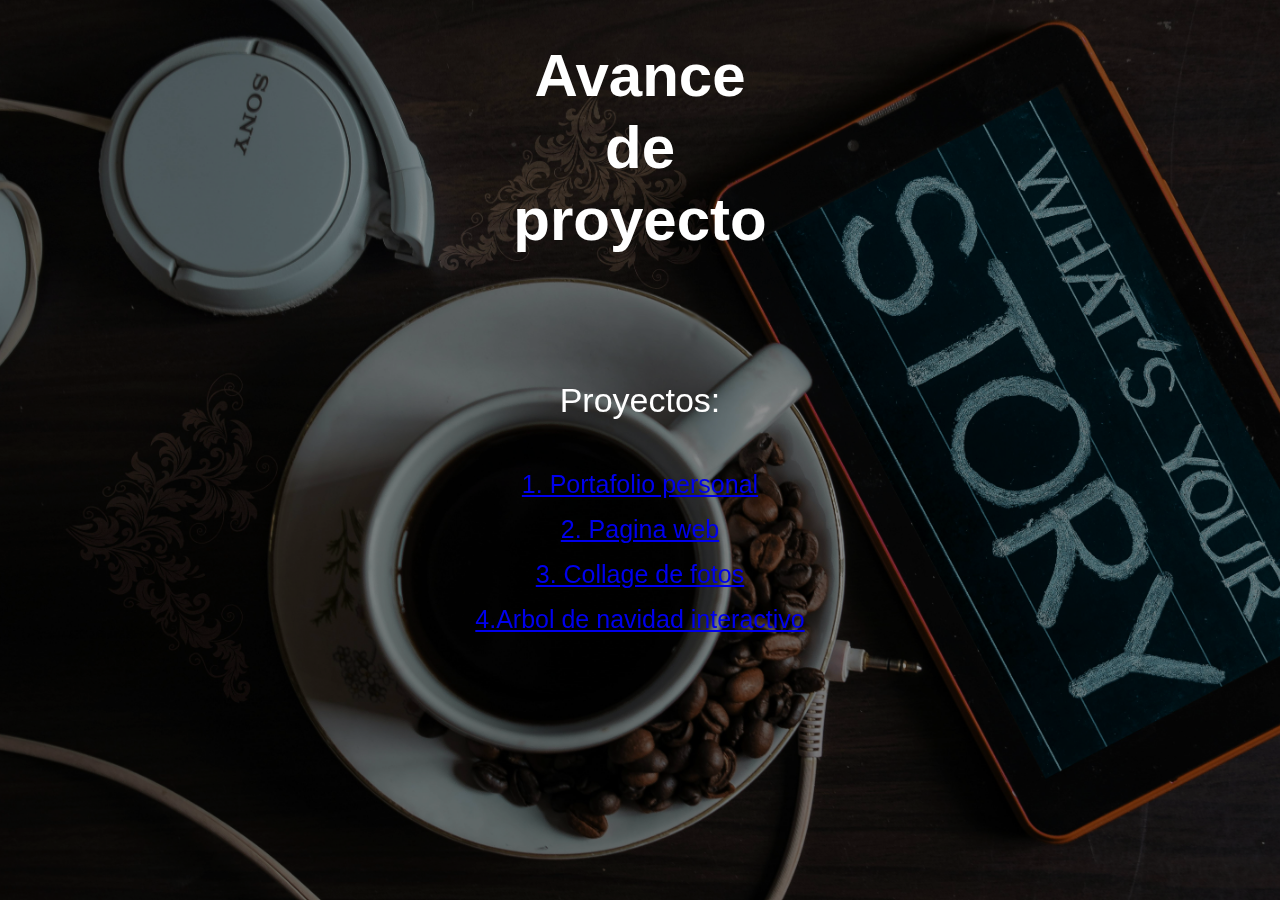
<file: index.html>
<!DOCTYPE html>
<html>
  <head>
    <meta charset="UTF-8" />
    <link rel="stylesheet" href="styles.css" />
    <title>Index</title>
  </head>
  <body>
    <h1>
      Avance<br />
      de<br />
      proyecto
    </h1>
    <br />
    <p>Proyectos:</p>
    <a href="1_Portafolio/1-portafolio.html">1. Portafolio personal</a>
    <br />
    <a href="2_Pagina_Web/Pagina_web.html">2. Pagina web</a>
    <br />
    <a href="3_collage_fotos/collage.html">3. Collage de fotos</a>
    <br />
    <a href="4_arbolNavidad/Arbol.html">4.Arbol de navidad interactivo</a>
  </body>
  <section></section>
</html>
</file>
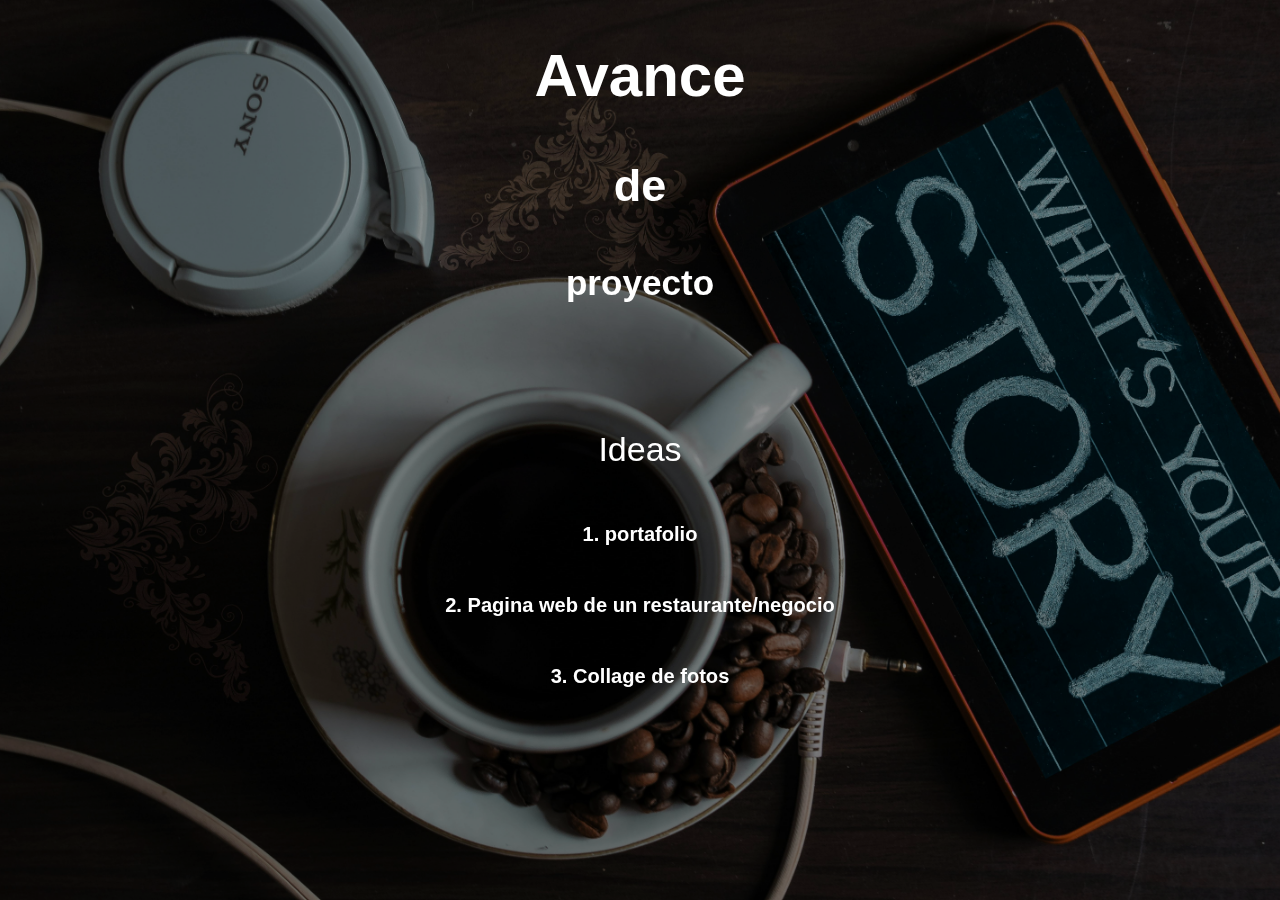
<file: Proyecto-test.html>
<!DOCTYPE html>
<html>
  <head>
    <meta charset="UTF-8">
    <link rel="stylesheet" href="styles.css">
    <title>Avance de proyecto</title>
  </head>
<body>
  <h1>Avance</h1>
  <h2>de</h2>
  <h3>proyecto</h3>
  <br>
  <p class="centrar">Ideas</p>
  <h6>1. portafolio</h6>
  <h6>2. Pagina web de un restaurante/negocio</h6>
  <h6>3. Collage de fotos</h6>

</body>

</html>
</file>
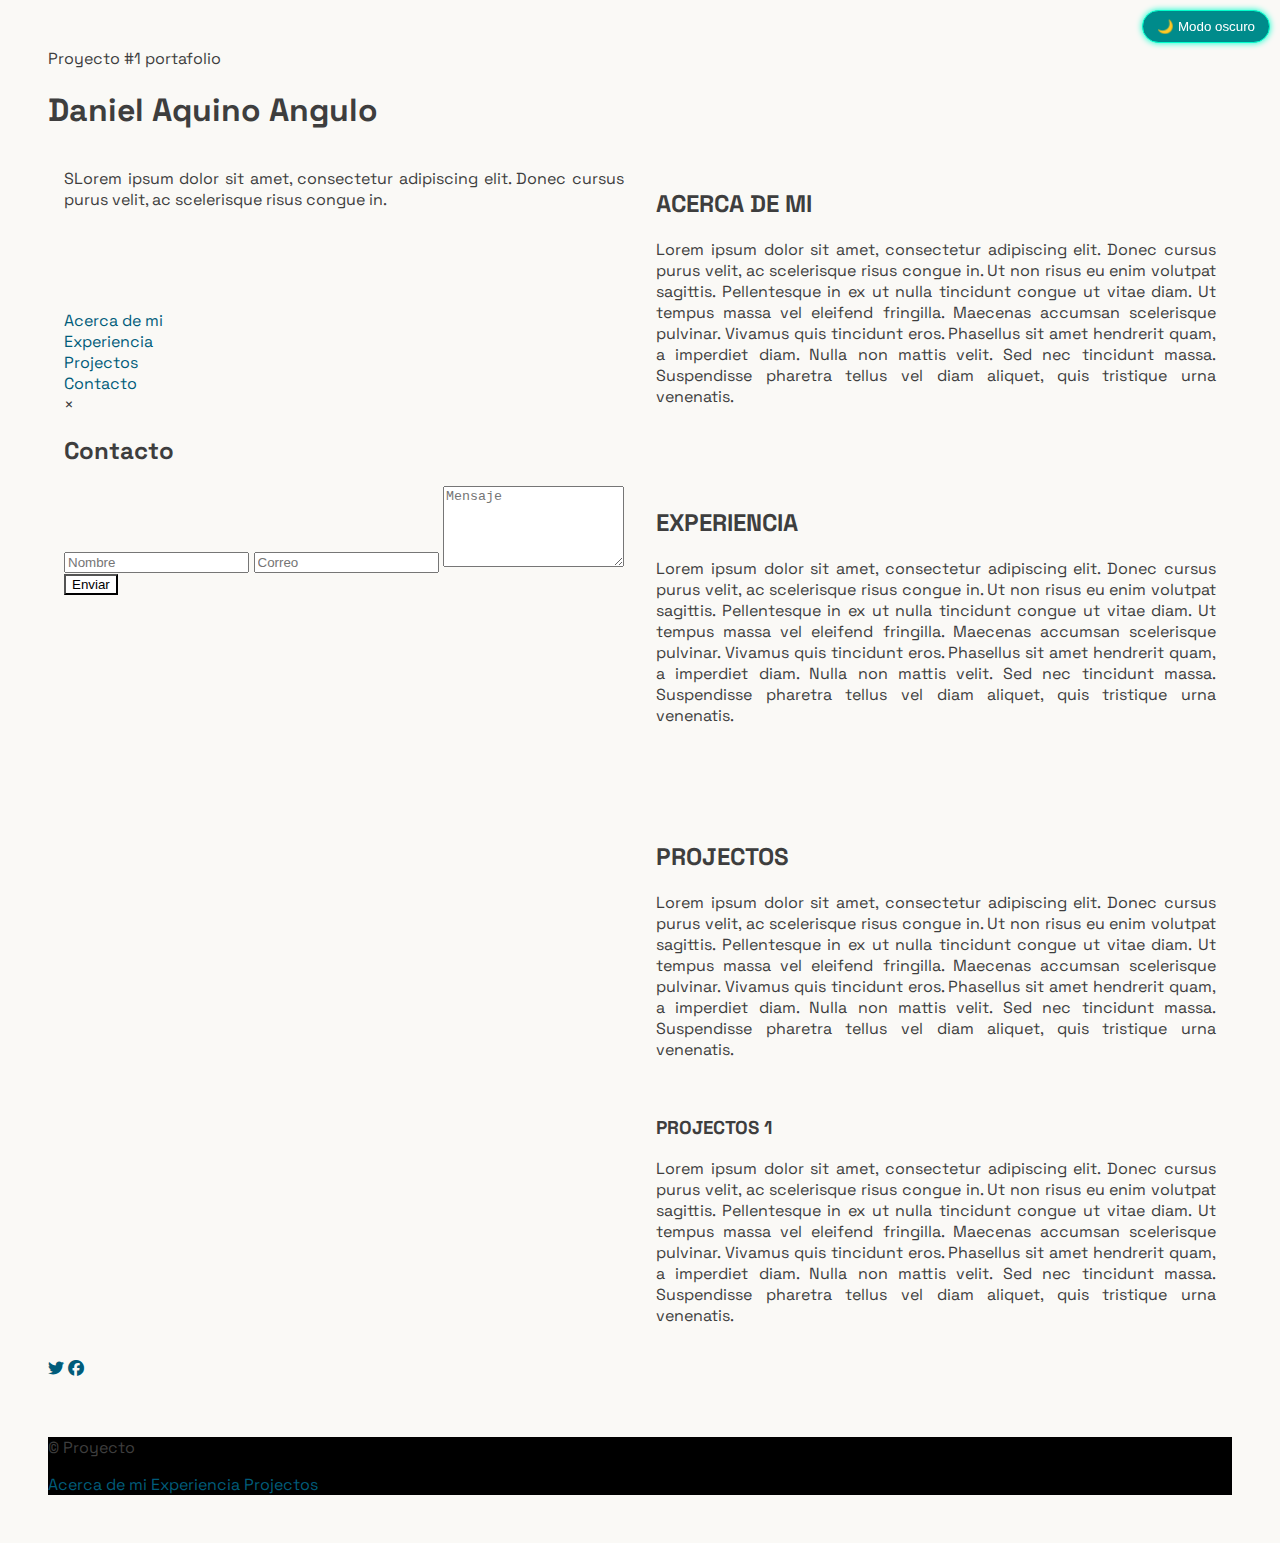
<file: 1_Portafolio/1-portafolio.html>
<!DOCTYPE html>
<html lang="es">
  <head>
    <meta charset="UTF-8">
    <meta name="viewport" content="width=device-width, initial-scale=1.0">
    <link rel="stylesheet" href="styles-p.css">
    <link rel="stylesheet" href="https://cdnjs.cloudflare.com/ajax/libs/font-awesome/6.4.0/css/all.min.css" />
    <title>Portafolio-test</title>

    <nav>
    </nav>
  </head>
<body>

    
    <button id="modo-oscuro" >🌙 Modo oscuro</button>
    
  <main>
    <header> Proyecto #1 portafolio</header>
    <h1>Daniel Aquino Angulo</h1>

    <div class="flex-container">

       <!--<Lado izquierdo -->
      <div class="col
      ">SLorem ipsum dolor sit amet, consectetur adipiscing elit. Donec cursus purus velit, ac scelerisque risus congue in.  
        <div style="height: 100px;"></div>
        <a href="#YO">Acerca de mi</a><br>
        <a href="#EXPERIENCIA">Experiencia</a><br>
        <a href="#PROJECTOS">Projectos</a><br>

        <a href="#" class="open-popup">Contacto</a>
        <div id="popup" class="popup-overlay">
          <div class="popup-box">
            <span class="close-popup">&times;</span>
            <h2>Contacto</h2>
            <form>
              <input type="text" placeholder="Nombre" required>
              <input type="email" placeholder="Correo" required>
              <textarea placeholder="Mensaje" rows="5" required></textarea>
              <button type="submit">Enviar</button>
            </form>
          </div>
        </div>

        
      </div>

      <!--<Lado derecho-->
      <div class="col subir"><h2 id="YO">ACERCA DE MI</h2>Lorem ipsum dolor sit amet, consectetur adipiscing elit. Donec cursus purus velit, ac scelerisque risus congue in. Ut non risus eu enim volutpat sagittis. Pellentesque in ex ut nulla tincidunt congue ut vitae diam. Ut tempus massa vel eleifend fringilla. Maecenas accumsan scelerisque pulvinar. Vivamus quis tincidunt eros. Phasellus sit amet hendrerit quam, a imperdiet diam. Nulla non mattis velit. Sed nec tincidunt massa. Suspendisse pharetra tellus vel diam aliquet, quis tristique urna venenatis. 
      <br>
      
      <div style="height: 80px;"></div>
      <h2 id="EXPERIENCIA">EXPERIENCIA</h2>
       <p>Lorem ipsum dolor sit amet, consectetur adipiscing elit. Donec cursus purus velit, ac scelerisque risus congue in. Ut non risus eu enim volutpat sagittis. Pellentesque in ex ut nulla tincidunt congue ut vitae diam. Ut tempus massa vel eleifend fringilla. Maecenas accumsan scelerisque pulvinar. Vivamus quis tincidunt eros. Phasellus sit amet hendrerit quam, a imperdiet diam. Nulla non mattis velit. Sed nec tincidunt massa. Suspendisse pharetra tellus vel diam aliquet, quis tristique urna venenatis.</p> 
       <div style="height: 80px;"></div>
        <h2 id="PROJECTOS">PROJECTOS</h2>
       <p>Lorem ipsum dolor sit amet, consectetur adipiscing elit. Donec cursus purus velit, ac scelerisque risus congue in. Ut non risus eu enim volutpat sagittis. Pellentesque in ex ut nulla tincidunt congue ut vitae diam. Ut tempus massa vel eleifend fringilla. Maecenas accumsan scelerisque pulvinar. Vivamus quis tincidunt eros. Phasellus sit amet hendrerit quam, a imperdiet diam. Nulla non mattis velit. Sed nec tincidunt massa. Suspendisse pharetra tellus vel diam aliquet, quis tristique urna venenatis.</p><br>
       <h3>PROJECTOS 1</h3>
       <p>Lorem ipsum dolor sit amet, consectetur adipiscing elit. Donec cursus purus velit, ac scelerisque risus congue in. Ut non risus eu enim volutpat sagittis. Pellentesque in ex ut nulla tincidunt congue ut vitae diam. Ut tempus massa vel eleifend fringilla. Maecenas accumsan scelerisque pulvinar. Vivamus quis tincidunt eros. Phasellus sit amet hendrerit quam, a imperdiet diam. Nulla non mattis velit. Sed nec tincidunt massa. Suspendisse pharetra tellus vel diam aliquet, quis tristique urna venenatis.</p>  



       </div> 

     </div>

  </nav>
  <div class="social-icons">
    <a href="https://twitter.com"><i class="fab fa-twitter"></i></a>
    <a href="https://facebook.com"><i class="fab fa-facebook"></i></a>

   </main>
<div ><br><br>
  <footer>
    <p href="#">&copy; Proyecto </p>
  <nav>
    <a href="#YO">Acerca de mi</a>
    <a href="#EXPERIENCIA">Experiencia</a>
    <a href="#PROJECTOS">Projectos</a>
   
    </footer>
  </div>
</body>
  
  <script src="script.js"></script>
</html>
</file>
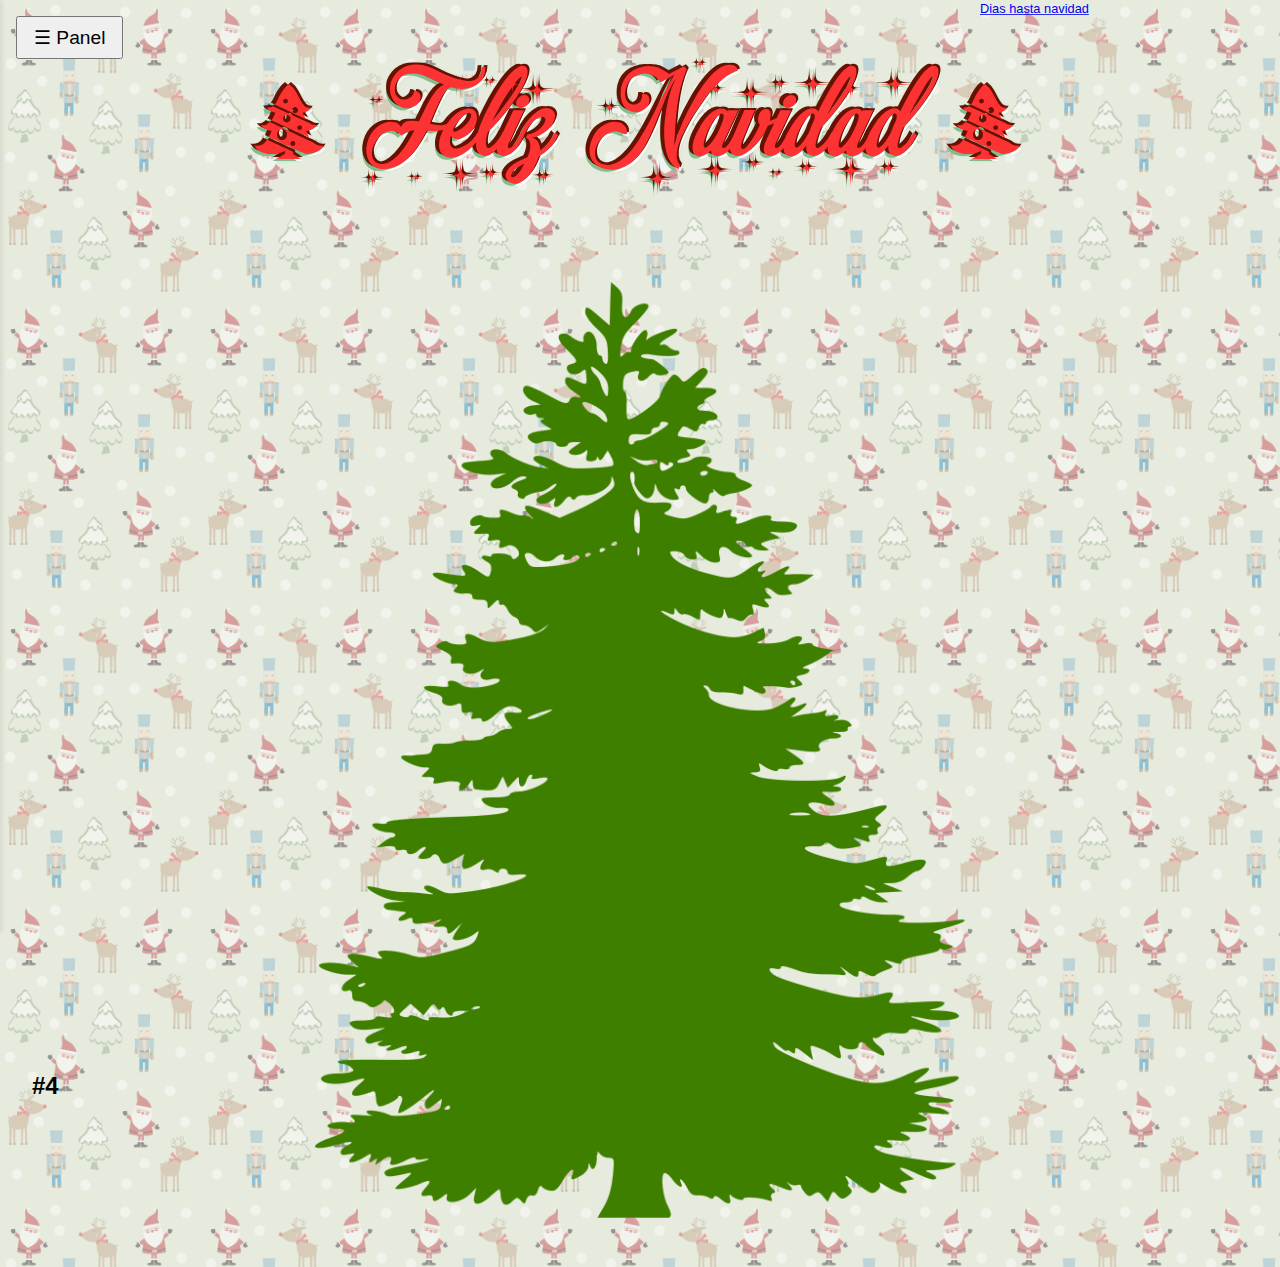
<file: 4_arbolNavidad/Arbol.html>
<!DOCTYPE html>
<html>

<head>
    <meta charset="UTF-8">
    <meta name="viewport" content="width=device-width, initial-scale=1.0 ">
    <link rel="stylesheet" href="estilos.css">
    <title>Arbol de Navidad interactivo</title>
</head>

<body>
    
    <div class="nieve" id="nieveContenedor2"></div>

    
    <main>
          <div class="contenido">
            <p>1 Feliz Navidad 1</p>

        </div>



  
        <div id="mensaje" class="modal">
            <div class="contenido-mensaje">
                <span class="cerrar">&times;</span>
                <h2 id="resultado">a</h2>
              
            </div>
        </div>






      <div id="arbol" class="arbol">
  <img src="tree.png" alt="arbol">
  <div class="decoraciones oculto" id="decoraciones">
    <img src="1.png" alt="">
    <img src="2.png" alt="">
    <img src="3.png" alt="">
    <img src="4.png" alt="">
    <div class="estrella">
      <img src="estrella.png" alt="">
    </div>
    <img src="liston.png"    alt="">
    <img src="liston2.png"    alt="">
    <img src="liston3.png"    alt="">

  </div>
</div>


       
      

        <button id="togglePanel">☰ Panel</button>

        <aside id="panelLateral" class="panel-lateral oculto">
            <h2>Panel de Control</h2>
            <button onclick="cambiarFondo()">🎨 Fondo</button>
            <button id="diasNavidad">📅 Días hasta Navidad</button>
            <button onclick="BotonMusica()">🎵 Musica</button>
            
            <button id="toggleNieve">❄️ Activar nieve</button>
            <button onclick="dispersarDecoraciones()" id="mostrarBtn">⭐ Decoraciones</button>


        </aside>


     
        <div class="interacciones2">
            <button id="miBoton">Haz clic</button>
            <p id="mensaje">Esperando clic...</p>

            <button id="btn3">WR</button>
            <p id="mensaje2">Esperando clic...</p>

            <p id="tecla">Presiona cualquier tecla</p>

            <button onclick="cambiarFondo()">Cambiar color del fondo</button>
            <p id="colorActual">color actual #ffffff</p>

            <button onclick="mostrarFecha()">Mostrar fecha</button>
            <p id="fechaActual">La fecha actual es: </p>

            <button id="fechaHora">
                Fecha y hora</button>
            <p id="demo"></p>

            <button id="diasNavidad">Días hasta Navidad</button>
            <p id="resultado">Calcular dias hasta Navidad</p>


        </div>
        


         <h2>#4</h4>

            <div id="countdown">
                 <a href="https://logwork.com/countdown-aahf"
   class="countdown-timer"
   data-width="400"
   data-timezone="America/Lima"
   data-language="es"
   data-textcolor="#ffffff"
   data-date="2025-12-25 00:00"
   data-background="#000000"
   data-digitscolor="#ffffff">
   Dias hasta navidad
</a>

            </div>
    </main>

    <audio id="musicaNavidad" loop>
        <source src="musica/musica.mp3" type="audio/mpeg">
    </audio>
<script src="https://cdn.logwork.com/widget/countdown.js"></script>

    <script src="js.js"></script>
</body>
</html>
</file>
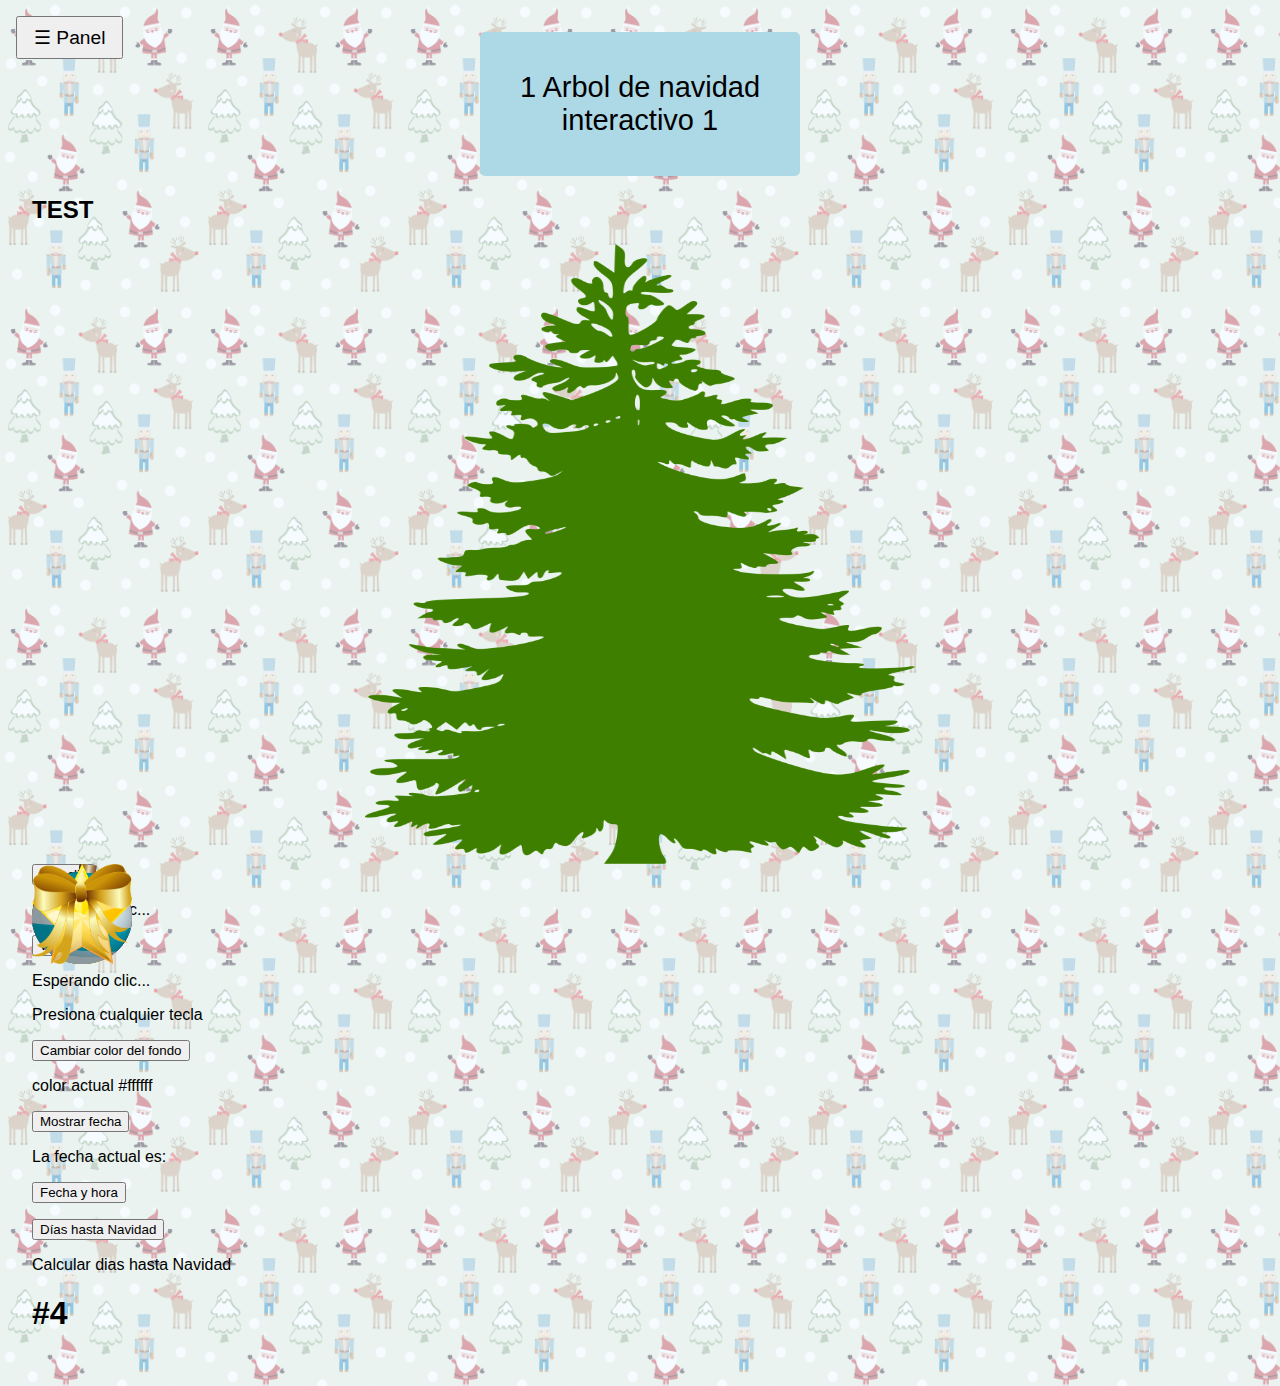
<file: 4_test-js/Arbol.html>
<!DOCTYPE html>
<html>

<head>
    <meta charset="UTF-8">
    <meta name="viewport" content="width=device-width, initial-scale=1.0 ">
    <link rel="stylesheet" href="estilos.css">
    <title>Arbol de Navidad interactivo</title>
</head>

<body>
    
    <div class="nieve" id="nieveContenedor"></div>

    
    <main>
          <div class="contenido" onclick="mostrarHora()">
            <p>1 Arbol de navidad interactivo 1</p>

        </div>

    <div class="mensaje">
        <h2>TEST</h2>
    </div>
    

        <div class="arbol">
            <img src="tree.png" alt="arbol">
        </div>

        <div class="decoraciones">
            <img src="1.png" alt="">
            <img src="2.png" alt="">
            <img src="3.png" alt="">
            <div class="estrella">
            <img src="estrella.png" alt="">
            </div>
            <img src="liston.png" alt="">
        </div>

       
      

        <button id="togglePanel">☰ Panel</button>

        <aside id="panelLateral" class="panel-lateral oculto">
            <h2>Panel de Control</h2>
            <button onclick="cambiarFondo()">🎨 Fondo</button>
            <button onclick="mostrarFecha()">📅 Fecha</button>
            <button onclick="">""</button>
            <button onclick="diasHastaNavidad()">🎄 Navidad</button>
            <button id="toggleNieve">❄️ Activar nieve</button>
            <button onclick="dispersarDecoraciones()">Decoraciones</button>


        </aside>



        <!--
        <section class="btnjs">
            <button onclick="mostrarHora()">Mostrar hora</button>
            <button onclick="mostrarHora()">Mostrar hora</button>
            <button onclick="mostrarHora()">Mostrar hora</button>
            <button onclick="mostrarHora()">Mostrar hora</button>
            <button onclick="mostrarHora()">Mostrar hora</button>
            <button onclick="mostrarHora()">Mostrar hora</button>
            <button onclick="mostrarHora()">Mostrar hora</button>
            <button onclick="mostrarHora()">Mostrar hora</button>
            <button onclick="mostrarHora()">Mostrar hora</button>
        </section> -->
     
        <div class="interacciones2">
            <button id="miBoton">Haz clic</button>
            <p id="mensaje">Esperando clic...</p>

            <button id="btn3">WR</button>
            <p id="mensaje2">Esperando clic...</p>

            <p id="tecla">Presiona cualquier tecla</p>

            <button onclick="cambiarFondo()">Cambiar color del fondo</button>
            <p id="colorActual">color actual #ffffff</p>

            <button onclick="mostrarFecha()">Mostrar fecha</button>
            <p id="fechaActual">La fecha actual es: </p>

            <button id="fechaHora">
                Fecha y hora</button>
            <p id="demo"></p>

            <button id="diasNavidad">Días hasta Navidad</button>
            <p id="resultado">Calcular dias hasta Navidad</p>


        </div>
        


         <h1>#4</h1>
    </main>


    <script src="js.js"></script>
</body>

</html>
</file>
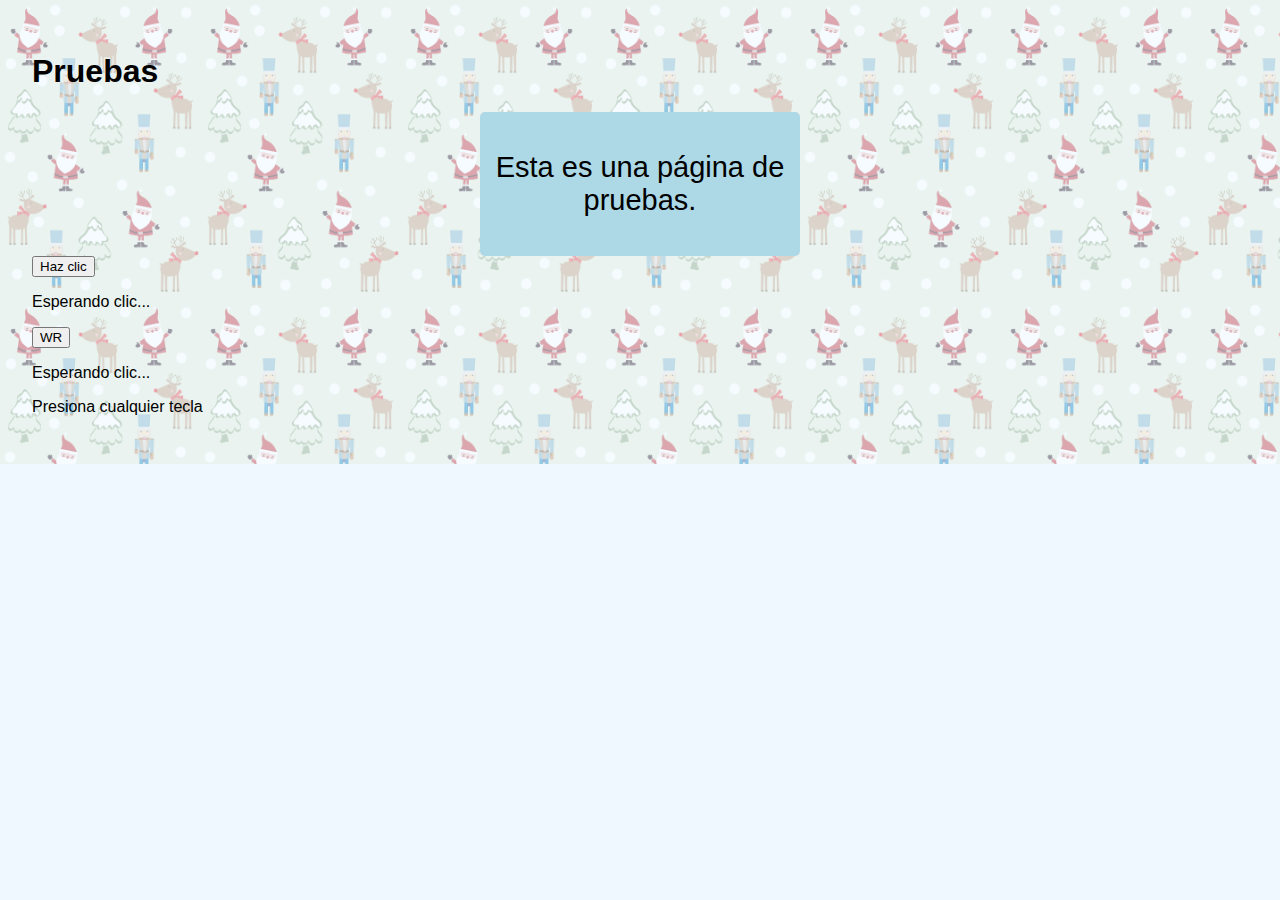
<file: 4_test-js/pruebas.html>
<!DOCTYPE html>
<html>

<head>
    <meta charset="UTF-8">
    <meta name="viewport" content="width=device-width, initial-scale=1.0 ">
    <link rel="stylesheet" href="estilos.css">
    <title>Pruebas</title>
</head>

<body>
    <main>

        <h1>Pruebas</h1>
        <div class="contenido" onclick="mostrarHora()">
            <p>Esta es una página de pruebas.</p>

        </div><!--
        <section class="btnjs">
            <button onclick="mostrarHora()">Mostrar hora</button>
            <button onclick="mostrarHora()">Mostrar hora</button>
            <button onclick="mostrarHora()">Mostrar hora</button>
            <button onclick="mostrarHora()">Mostrar hora</button>
            <button onclick="mostrarHora()">Mostrar hora</button>
            <button onclick="mostrarHora()">Mostrar hora</button>
            <button onclick="mostrarHora()">Mostrar hora</button>
            <button onclick="mostrarHora()">Mostrar hora</button>
            <button onclick="mostrarHora()">Mostrar hora</button>
        </section> -->

        <div>
            <script>
                function saludar() {
                    alert("¡Hola! Bienvenido a la página de pruebas html.");

                }
                saludar();
            </script>

            <button id="miBoton">Haz clic</button>
            <p id="mensaje">Esperando clic...</p>

            <button id="btn3">WR</button>
            <p id="mensaje2">Esperando clic...</p>

            <p id="tecla">Presiona cualquier tecla</p>

        </div>

    </main>


    <script src="js.js"></script>
</body>

</html>
</file>
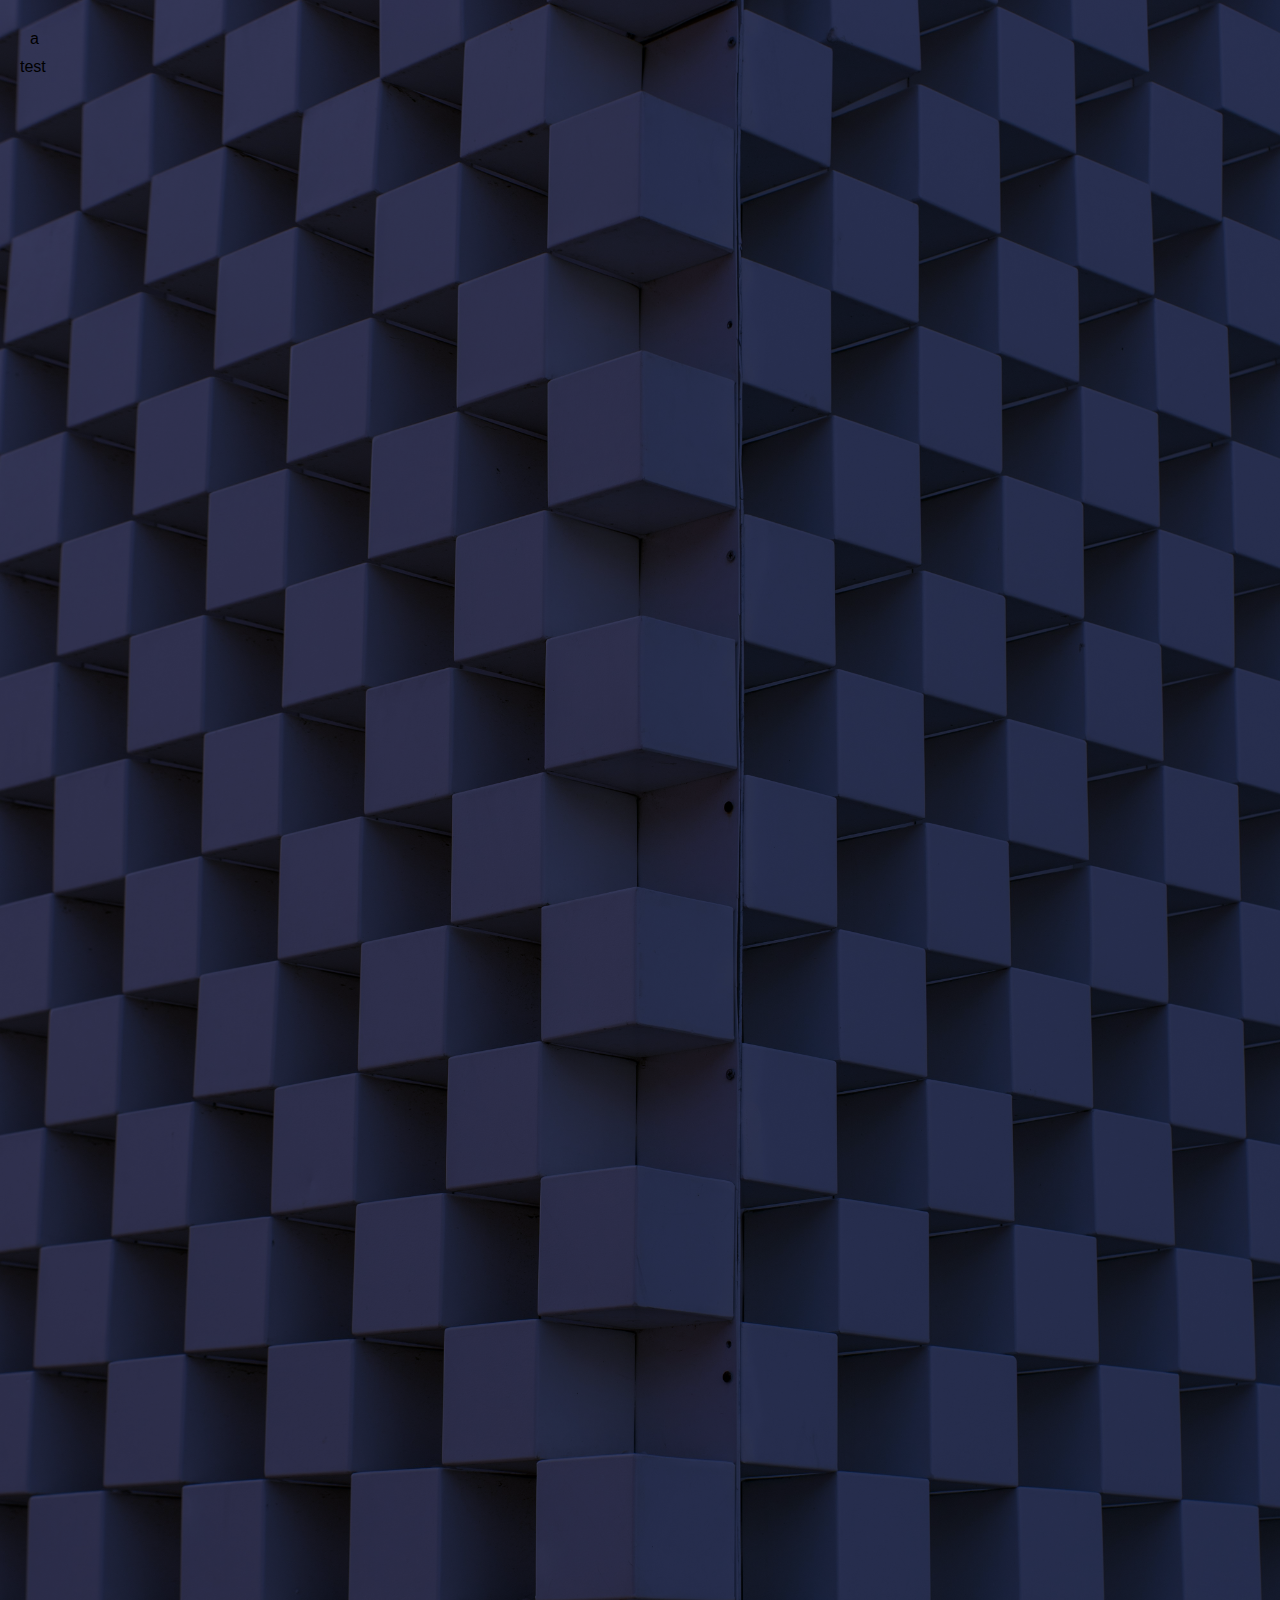
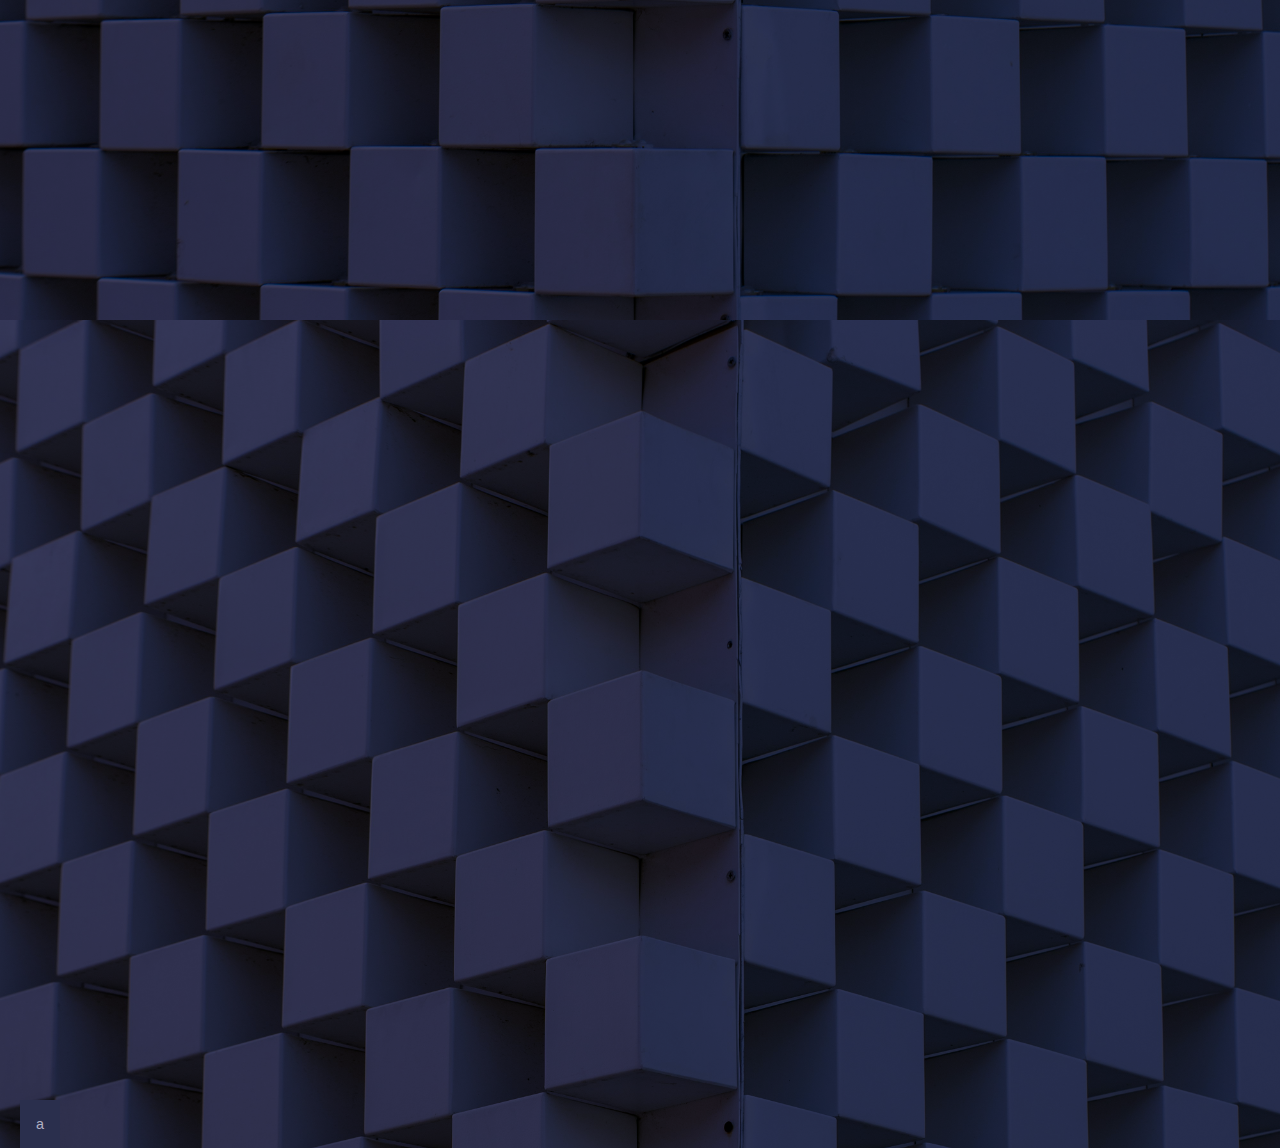
<file: Pagina_Web/Pagina_web.html>
<!DOCTYPE html>
<html>
  <head>
    <meta charset="UTF-8">
    <link rel="stylesheet" href="web_styles.css">
    <title>test</title>
    <header>a</header>
  
  </head>
<body>

  <div>test</div>
</body>

<footer>
  <p>a</p>
</footer>
</html>
</file>
<file: styles.css>
/* Pruebas en css */
html {
	
	
}

head {
	
	font-size: 20px;
}

body {
	position: relative;
	text-align: center;
	font-family: Arial, Helvetica, sans-serif;
	line-height: 1.5;    
	background-image: url('img/fondo3.jpg');
	background-size: cover;
	background-position: center;
  background-attachment: fixed;
  background-repeat: no-repeat;
	color: white;
	font-size: 30px;

	}
/* fondo transparente */
	body::before {
  content: "";
  position: fixed;
  inset: 0;
  background-color: rgba(0, 0, 0, 0.4);
  z-index: -1;
}

a {
	font-size: 25px;
}

h1, h6{
  font-weight: bold;
  line-height: 1.2;
  text-align: center;
}


	p{
font-size: 34px;
}
</file>
<file: 1_Portafolio/styles-p.css>
/* Pruebas en css */
@import url('https://fonts.googleapis.com/css2?family=Space+Grotesk:wght@400;500;700&display=swap');

html {
	scroll-behavior: smooth;
}
a {
  color: #005C7A; /* Vivid blue */
  text-decoration: none;
}
a.dark{
  color: #152EFF;
  text-decoration: none;
}
 head{
  background-color: black;
   position: absolute;
      top: 30px;
      left: 30px;
      width: 150px;
      height: 100px;
      background-color: rgba(0, 0, 255, 0.5); /* semi-transparent blue */
      color: white;
      padding: 10px;
      box-shadow: 0 0 10px rgba(0,0,0,0.3);
 }
 footer{
  background-color: black;
 }
.test{
  top: 10px;
  right: 10px;
}
body {
	font-family:'Space Grotesk', sans-serif;
  justify-content: space-between;
  padding: 40px;
  background-color: #FAF9F6;
  color: #3E3E3E;
  transition: background-color 0.3s, color 0.3s; 
}
div{
  text-align: justify;
}
body.dark{
  background-color: #0f172a;
  color: #e0f7fa;
  text-shadow: 0 0 8px #00ffcc, 0 0 16px #00ffcc
}

.glow {
  text-shadow: 0 0 8px #00ffcc, 0 0 16px #00ffcc;
  color: #00ffcc;
}

/* boton modo oscuro */
 #modo-oscuro {
  background: darkcyan;
  color: white;
  padding: 8px 14px;
  border-radius: 6px;
  cursor: pointer;
  position: fixed;
  top: 10px;
  right: 10px;
  border: 1px solid #00ffcc;       /* Neon mint border */
  border-radius: 50px;
  max-width: 600px;
  box-shadow: 0 0 6px #00ffcc;    /* Glowing effect */
  
}

#modo-oscuro:hover {
  background-color: #00ffcc;}

button {
  background-color: white;
  color: black;
  transition: background-color 0.3s, color 0.3s;}

button.dark {
	background-color: #0f172a;
  color: #e5e7eb;}


/* separaciones */
.flex-container {
  display: flex;
  width: 100%;
  max-width: 100%;
  margin: auto;
}

.col {
  flex: 1;
  padding: 1rem;
}
</file>
<file: 4_arbolNavidad/estilos.css>
@font-face{
   font-family: 'FuenteNavidad';
   src: url('fuentes/MerryChristmasStar.ttf') format('truetype');
}

.root {
  --fuente-navidad: 'FuenteNavidad';
}



body {
  background-color: #eaebe2fd;
  margin: 0;

  font-family: Arial, sans-serif;
  max-width: 100%;
  max-height: 100%;
  overflow-x: hidden;
}

main {
  position: relative;
  z-index: 0;
  /* espacio para el panel */
  padding: 2rem;
}

main::after {
  content: "";
  position: absolute;
  top: 0;
  left: 0;
  width: 100%;
  height: 110%;
  background-image: url(bg/3.jpg);
  background-repeat: repeat;
  background-size: 200px 300px;
  /* Tamaño reducido del patrón */
  opacity: 0.4;
  z-index: -1;
  pointer-events: none;
}


.contenido {
  font-family: 'FuenteNavidad';
  
  display: flex;
  position: absolute;
  text-align: center;
  align-items: center;
  justify-content: center;
  color: #fd3232;
  border-color: #09a504;
  width: 100%;
  
  height: 200px;
  left: calc(-50% + 50%);
  top: 20px; 
  font-size: 130px;
 /* border: 10px solid red; */
 
    text-shadow:
      -4px -2px 0 #661102,
      2px -2px 0 #661102,
      -4px 2px 0 #82bd8f,
      2px 2px 0 #ffffff,
      0px 0px 4px #82bd8f;
  
}


.test{ 
  position: fixed;
  z-index: 100;
  margin-bottom: -150px;
}



.btnjs {
  display: flex;
  flex-direction: column;
  gap: 20px;

  align-items: flex-start;
}



.decoraciones {
  position: absolute;   
  top: 0;
  left: 0;
  width: 10%;
  height: 10%;
  pointer-events: none;
  z-index: 1000;  
}

.decoraciones img {
  position: absolute;
  left: 0;
  top: 0;
  width: 50px;
  height: 50px;
  cursor: grab;
  pointer-events: auto;
}


.decoraciones .estrella img {
  width: auto;
  height: 120px;
  filter: drop-shadow(0 0 6px gold);
}

.oculto {
  display: none;
}

.visible {
  display: block;
}



.arbol {
  position: relative;  
  
  width: 650px;
  height: 770px;
  margin: 0 auto;
  z-index: 1;
}

.arbol img {
  margin-top: 250px;
  display: block;
  width: 100%;
  height: auto;
}






.interacciones {
  position: fixed;
  bottom: 20px;
  left: 50%;
  transform: translateX(-50%);
  display: flex;
  gap: 10px;
  z-index: 1000;
}
.interacciones button p {
  font-size: 10px;
  font-family: Arial, sans-serif;
}

.interacciones button {
  font-size: 15px;
  font-family: Arial, sans-serif;
  padding: 5px;
  cursor: pointer;
  border-radius: 5px;
  border: 1px solid #000;
  background-color: #e0e0e0;
}
.interacciones2{
  display: none;
 
}



#togglePanel {
  position: fixed;
  top: 1rem;
  left: 1rem;
  z-index: 1100;
  padding: 0.5rem 1rem;
  font-size: 1.2rem;
  cursor: pointer;
}

.panel-lateral {
  position: fixed;
  top: 0;
  left: 0;
  width: 220px;
  height: 100vh;
  background-image: url(bg/1.jpg);
  opacity: 0.8;
  border-right: 1px solid #ccc;
  padding: 1rem;
  box-shadow: 2px 0 5px rgba(0, 0, 0, 0.1);
  z-index: 1000;
  display: flex;
  flex-direction: column;
  gap: 0.5rem;
  transform: translateX(-100%);
  transition: transform 0.3s ease;
  align-items: center;
  text-align: center;

}

.panel-lateral h2 {
  color: #fcfcfc;
  margin-top: 50px;
  font-size: 2rem;
  font-family: 'Arial Black', sans-serif;
  text-shadow:
    -2px -2px 0 #000,
    2px -2px 0 #000,
    -2px 2px 0 #000,
    2px 2px 0 #000,
    0px 0px 4px #000;
}


.panel-lateral button {

  margin-top: 10px;
  display: flex;
  flex-direction: column;
  gap: 20px;
  margin-left: auto;
  margin-right: auto;
  width: 80%;
  padding: 0.5rem;
  font-size: 1.2rem;
  cursor: pointer;
  border-radius: 5px;
  border: 1px solid #000;
  /*background-image: url(bg/1.jpg);*/
  background-color: #e0e0e0;
  font-family: Arial, sans-serif;

}

.panel-lateral button:hover {
  background-color: #585858;
}

.panel-lateral.visible {
  transform: translateX(0);
}




/* Estilo general del scrollbar */
::-webkit-scrollbar {
  width: 12px;
  height: 12px;
}

/* Fondo */
::-webkit-scrollbar-track {
  background: #f0f0f0;
  border-radius: 6px;
}

/* Scrollbar */
::-webkit-scrollbar-thumb {
  background-color: #f74343;
  border-radius: 6px;
  border: 2px solid #f0f0f0;
}

/* Hover */
::-webkit-scrollbar-thumb:hover {
  background-color: #09a504;
}



.nieve {
  position: fixed;
  top: 0;
  left: 0;
  width: 100%;
  height: 100%;
  pointer-events: none;
  z-index: 9999;
  overflow: hidden;
  
}

.nieve span {
  position: absolute;
  top: -20px;
  width: 12px;
  height: 12px;
  color: white;
  text-shadow: 0 0 4px rgba(0, 0, 0, 0.6);
  opacity: 1;
  animation: caer2 linear infinite;
  ;
}

@keyframes caer2 {
  
  0% {
		transform: translate(-50%, -150%);
		
	}
  
  100% {
    transform: translateY(100vh);
    opacity: 1;
  }
}


.mensaje{
  position: relative;
  
}

.modal {
  display: none; 
  position: fixed; 
  z-index: 2000; 
  left: 0;
  top: 0;
  width: 100%; 
  height: 100%; 
  overflow: auto; 
  background-color: rgba(0, 0, 0, 0.5); 
}

.contenido-mensaje {
  background-color: #fefefe;
  margin: 15% auto; 
  padding: 20px;
  border: 1px solid #888;
  width: 80%; 
  max-width: 500px; 
  text-align: center;
  border-radius: 10px;
}

.contenido-mensaje h2 {
  top: 50%;
  text-align: center;
  align-items: center;
  justify-content: center;
  color: #000000;
 
  font-size: 49px;
  text-shadow:
    -2px -2px 0 #ffffff,
    2px -2px 0 #ffffff,
    -2px 2px 0 #ffffff,
    2px 2px 0 #ffffff,
    0px 0px 4px #ffffff;
}

.cerrar {
  color: #aaa;
  float: right;
  font-size: 28px;
  font-weight: bold;
  cursor: pointer;
}

.cerrar:hover,
.cerrar:focus {
  color: black;
  text-decoration: none;
  cursor: pointer;
}

/* Contador de tiempo */
.countdown-timer {
  position: absolute !important;  
  top: -10px !important;        
  right: -60px !important;     
  z-index: 9999 !important;    
  width: 400px !important;     
  height: 120px !important;    
  transform: scale(0.8) !important; 
  pointer-events: none !important;
}
</file>
<file: 4_test-js/estilos.css>
body{
    background-color: #f0f8ff;
    margin: 0;
    
    font-family: Arial, sans-serif;
}
 
main{
    position: relative;
    z-index: 0;
   /* espacio para el panel */
  padding: 2rem;
}
main::after {
  content: "";
  position: absolute;
  top: 0;
  left: 0;
  width: 100%;
  height: 100%;
  background-image: url(bg/3.jpg);
  background-repeat: repeat;
  background-size: 200px 300px; /* Tamaño reducido del patrón */
  opacity: 0.4;
  z-index: -1;
  pointer-events: none;
}


.contenido {
    display: flex; 
    text-align: center;
    align-items: center;
    justify-content: center;
    background-color: lightblue;
    padding: 10px;
    border-radius: 5px;
    width: 300px;
    gap: 100px;
    margin: auto;
    font-size: 29px;
    font-family: Arial, sans-serif;
}


.btnjs{
    display: flex;
    flex-direction: column;
    gap: 20px;
  
    align-items: flex-start;
}

.decoraciones img{
    width: 100px;
    height: 100px;
    cursor: grab;
    position: absolute;
    
   
}

.arbol img{
    position: relative;
    height: 620px;
    width: 550px;
    margin: auto;
    display: block;
    right: calc(-50% + 50%);
    
}

.interacciones button p{
    font-size: 10px;
    font-family: Arial, sans-serif;
}
.interacciones button{
    font-size: 15px;
    font-family: Arial, sans-serif;
    padding: 5px;
    cursor: pointer;
    border-radius: 5px;
    border: 1px solid #000;
    background-color: #e0e0e0;
}

#togglePanel {
  position: fixed;
  top: 1rem;
  left: 1rem;
  z-index: 1100;
  padding: 0.5rem 1rem;
  font-size: 1.2rem;
  cursor: pointer;
}

.panel-lateral {
  position: fixed;
  top: 0;
  left: 0;
  width: 220px;
  height: 100vh;
  background-image: url(bg/1.jpg);
  opacity: 0.7;
  border-right: 1px solid #ccc;
  padding: 1rem;
  box-shadow: 2px 0 5px rgba(0,0,0,0.1);
  z-index: 1000;
  display: flex;
  flex-direction: column;
  gap: 0.5rem;
  transform: translateX(-100%);
  transition: transform 0.3s ease;
}

.panel-lateral.visible {
  transform: translateX(0);
}

.oculto {
  display: none;
}

.visible {
  display: block;
}
.panel-lateral button {
  padding: 0.5rem;
  font-size: 1rem;
  cursor: pointer;
  border-radius: 5px;
  border: 1px solid #000;
  /*background-image: url(bg/1.jpg);*/
  background-color: #e0e0e0;

  
}

/* Estilo general del scrollbar */
::-webkit-scrollbar {
  width: 12px;
  height: 12px;
}

/* Fondo del track (canal) */
::-webkit-scrollbar-track {
  background: #f0f0f0;
  border-radius: 6px;
}

/* Barra deslizante */
::-webkit-scrollbar-thumb {
  background-color: #f74343;
  border-radius: 6px;
  border: 2px solid #f0f0f0;
}

/* Hover sobre la barra */
::-webkit-scrollbar-thumb:hover {
  background-color: #09a504;
}



.nieve {
  position: fixed;
  top: 0;
  left: 0;
  width: 100%;
  height: 100%;
  pointer-events: none;
  z-index: 9999;
  overflow: hidden;
}

.nieve span {
  position: absolute;
  top: -10px;
  width: 12px;
  height: 12px;
  color: white;
  font-size: 100px;
  opacity: 0.9;
  animation: caer linear infinite;
}

@keyframes caer {
  to {
    transform: translateY(100vh);
    opacity: 0;
  }
}
</file>
<file: Pagina_Web/web_styles.css>
*{
	margin: 0;
  	padding: 0;
  	box-sizing: border-box;

	}

:root {
	font-size: 16px;

	
	--letras: #B0B0C3;
	--nav: #202031;
	--base: #202031;
	--btn: #6A1E55;
	--borde: #2A2F4D;
	--a: #D6CFEA;
	--footer: #2A2F4D;
	--hero1: #00C70A;
	/* Or base_modo oscuro 
	color-scheme: dark;*/
}


html, body {
	
	display: flex;
	flex-direction: column;
	margin: 0;
	padding: 0;
	height: 100%;
	
	
}



body {
  font-family: 'Roboto', sans-serif;
   font-style: normal; /* Or 'italic' */
   background-color: var(--base);	
   background-image: url(bg3.jpg);
   background-size: cover;
   background-repeat: repeat;
   background-blend-mode: overlay;
   padding: 20px;
   
}




main {
	min-height: 100vh;

	flex: 1;
	/*outline: 4px solid black;*/

}



header{
	padding: 10px;
	
	
	
}








@keyframes ani {
  0% {
    clip-path: inset(0 0 0 0);
    
    transform: translate(-50%, -50%) scale(1);
  }
  100% {
  	/*inset(top right bottom left);*/
    clip-path: inset(20% 18% 20% 18%);
    
    transform: translate(-50%, -50%) scale(1);
    
  }


}





@keyframes push-up {
  
  10% {
    transform: translate(-50%, -150%);
    opacity: 1;
  }
  30% {
    transform: translate(-50%, -170%);
    
  }
  100% {
    transform: translate(-50%, -250%);
    opacity: 0;
  }
}



.video-wrapper {
	
 position: absolute;
  top: 60%;
  left: 50%;
  width: 100vw;
  height: 120vh;
  transform: translate(-50%, -50%);
  animation: ani 3s ease-in 5s forwards, push-up 3s ease-out 10s forwards;
  animation-fill-mode: forwards;
  overflow: hidden;
  z-index: 9;
  
  

}
 
.video-wrapper video {
   width: 100%;
  height: 100%;
  object-fit: cover;
  display: block;
}



/*letras video en el centro*/
.over{
/*	outline: 1px solid red;*/
  position: relative;
  mix-blend-mode: difference;
  color: white;
  padding-top: 10vh;
  text-align: center;
  font-weight: bold;
  z-index: 10;
}

.mid{
	

  
  display: flex;
  justify-content: center;
  align-items: center;
  position: relative;
  top: 100px; 
  text-align: center;
  
 
  
}
.mid video {
    position: absolute;
  top: 50%;
  left: 50%;
  transform: translate(-50%, -50%);
  border-radius: 40px;
  
  height: auto;
  animation-fill-mode: forwards;

}

.loop1 {
	
	width: 900px;
	z-index: 3;
  animation: push-up 4s 14s forwards;
}
.loop2 {
  width: 900px;
  z-index: 2;
  animation: push-up 4s 19s forwards;
  /* animation: push-up 4s 19s forwards; */
}
.loop3 {
	
	width: 800px;
	z-index: 1;
  
}



 .letra1, .letra2 {
 	font-size: 2rem;
	
	font-weight: 500;
}
.letra1, .letra2, .btn3{
  	margin-bottom: 30px;
	

}
	.letra1{
		color: var(--hero1);
		font-size: 3rem;
		width: 800px;
		font-weight: 700;
	}


.info
{
  display: flex;
  justify-content: space-between;
  flex-wrap: wrap;
  margin: auto;
  padding: 10px;
  background-color: rgba(24, 21, 48, 0.6);
  border-radius: 10px;
  line-height: 1.5;
  font-size: 1.2rem;
  text-align: left;
  max-width: auto;
  margin-top: 260px;
  text-align: justify;
  box-sizing: border-box;
}
.info p{
  margin-bottom: 15px;
  color: #BFC9F3;
}

.info h2{
  font-size: 2rem;
  margin-bottom: 20px;
  color: var(--a);
  text-align: center;
}

.text-info{
  flex: 1 1 50%;
  margin-right: 20px;
  padding-left: 20px;
  padding-right: 20px;
  box-sizing: border-box;
  margin-bottom: 20px;
}
 .info-img {
  flex: 1 1 35%;
  width: 350px;
  /* background-image: url(test.png);	*/
  border-radius: 10px;
  mix-blend-mode: hard-light;

 }

 .info-img:hover{
  transform: scale(1.05);
  transition: transform 0.3s ease;
 }



.nav{
	display: flex;
	font-size: 1.1rem;
	display: flex;
	align-items: flex-start;
	position: relative;
	justify-content: space-between;
	
  /* 
  padding: 1px 2px;
	*/

}

.nav1 {
	
	position: absolute;
	left: 50%;
	transform: translateX(-50%);
	display: flex;
	gap: 50px;
	list-style: none;
		}

.nav1 a {
	text-decoration: none;
	color: var(--letras);
	font-weight: 500;
	transition: color 0.3 ease;
}
.nav1 a:hover {
	color: #D6CFEA;
}





.logo{
	flex: 0 0 auto;
}
.logo img{

	height: 50px;
    margin-bottom: 10px;
	width: auto;
}





/* botones*/

.nav_botones{
	
	flex: 0 0 auto;
	display: flex;
	gap: 10px;
	flex-shrink: 0;
	flex-grow: 0;
	flex-basis: auto;
}

.btn {
	background-color: var(--base);
	text-align: center;
	font-size: 1rem;
	border: 2px solid var(--a);
	color: var(--letras);
	width: 120px;
    height: 50px;
	font-weight: bold;
	cursor: pointer;
	border-radius: 50px;
	
	
}
	
.btn2 {
	font-size: 1.3rem;
	background-color: var(--btn);
	color: var(--letras);
	width: 120px;
    height: 50px;
    border: none;
	font-weight: bold;
	cursor: pointer;
	border-radius: 50px;
}
.btn3 {
	font-size: 1.8rem;
	background-color: var(--btn);
	border: none;
	color: var(--letras);
	font-weight: 600;
	width: 170px;
    height: 60px;
	padding: 0.5rem 1rem;
	font-weight: bold;
	cursor: pointer;
	border-radius: 50px;
	border: solid 4px;
	


}


	.btn:hover,
	.btn2:hover,
	.btn3:hover {
		background-color: var(--btn);
		transform: scale(1.05);
		transition: background-color 0.3s ease;
	}








/*tablas*/
.tabla{
	position: fixed;
	display: none;
	background-color: var(--base);
	color: white;
	top: 50%;
	left: 50%;
	transform: translate(-50%, -50%);
	z-index: 1000;
	padding: 20px;
	box-shadow: 0 0 10px rgba(0,0,0,0.3);
	transition: opacity 0.3s ease;
	border: 10px solid var(--fondo1);
	border-collapse: collapse;

}
.tabla table, th, td{
	border: 1px solid black;
	border-collapse: collapse;
}
.tabla th, td{
	padding: 10px;
	background-color: var(--fondo1);
}



.tabla caption{
	color: var(--letras);
	font-size: 1.2rem;
	margin-bottom: 10px;
}
.cerrar{
	color: var(--letras);
  position: absolute;
  top: 0; 
  right: 15px;
  font-size: 50px;
  cursor: pointer;
  
}



/*pie de pagina*/

footer{
	background-color: var(--footer);
	color: var(--letras	);
    padding: 1rem;
	position: absolute;
	margin-top: auto;
	font-size: 0.9rem;
	text-align: center;
	top: 300%;
	
	
	
}
</file>
